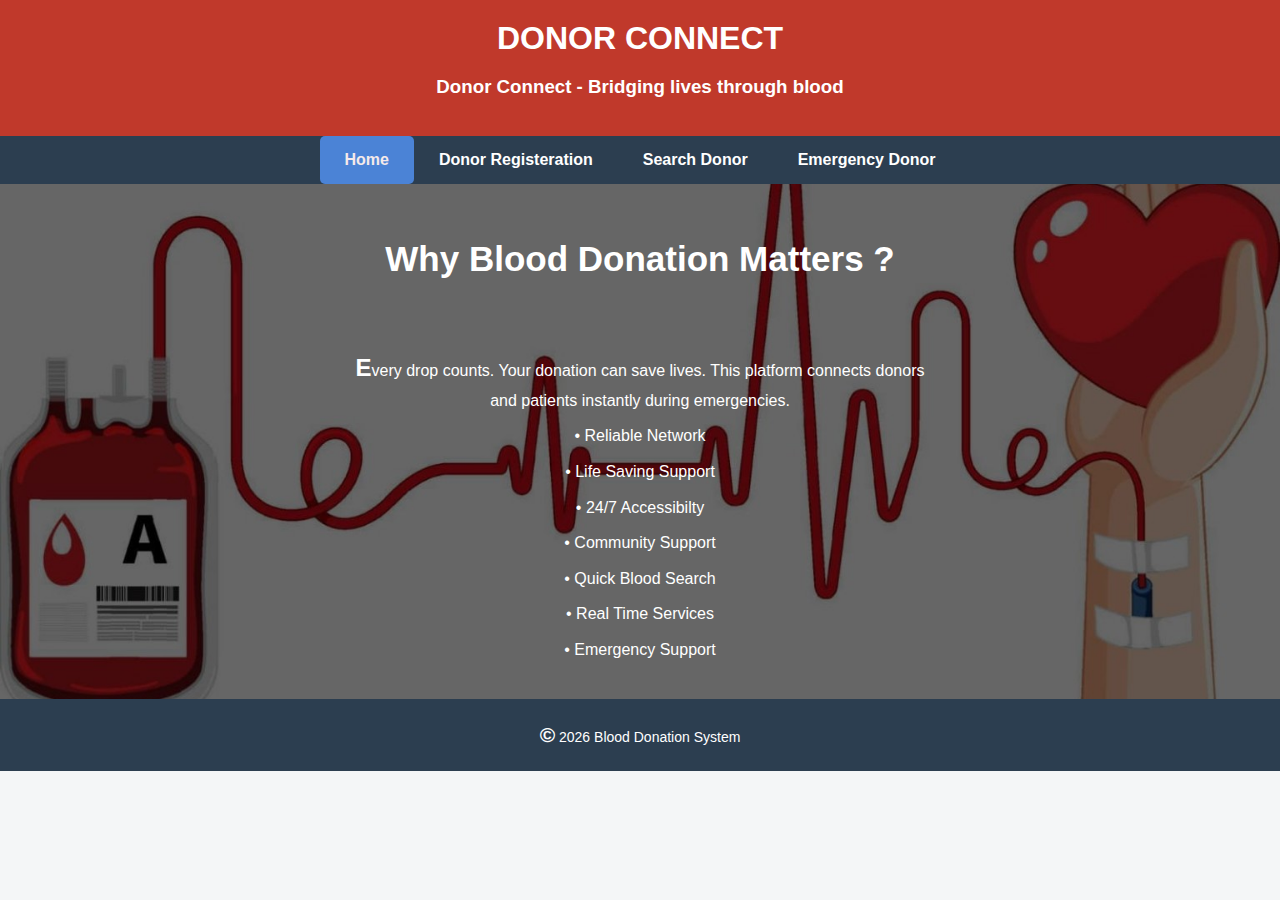
<file: index.html>
<!DOCTYPE html>
<html lang="en">
<head>
    <meta charset="UTF-8">
    <title>Blood Donation and Emergency</title>
    <meta name="viewport" content="width=device-width, initial-scale=1.0">
    <link rel="stylesheet" href="style.css">
</head>
<body>
<header>
    <h1>DONOR CONNECT</h1>
    <h3>Donor Connect - Bridging lives through blood</h3>
</header>
<nav>
    <a href="index.html"class="active">Home</a>
    <a href="register.html">Donor Registeration</a>
    <a href="search.html">Search Donor</a>
    <a href="emergency.html">Emergency Donor</a>
</nav>
<section class="display">
    <h2>Why Blood Donation Matters ?</h2>

    <p>
        Every drop counts. Your donation can save lives.
        This platform connects donors and patients instantly
        during emergencies.
    </p>
    <p> </p>

    

    <p>
        • Reliable Network 
    </p>
    <p>
        • Life Saving Support
    </p>
    <p>
        • 24/7 Accessibilty
    </p><p>
        • Community Support
    </p><p>
        • Quick Blood Search
    </p><p>
        • Real Time Services
    </p><p>
        • Emergency Support
    </p>
</section>



<!-- Footer -->
<footer>
    <p>© 2026 Blood Donation System</p>
</footer>

<!-- External JS -->
<script src="script.js"></script>

</body>
</html>
</file>
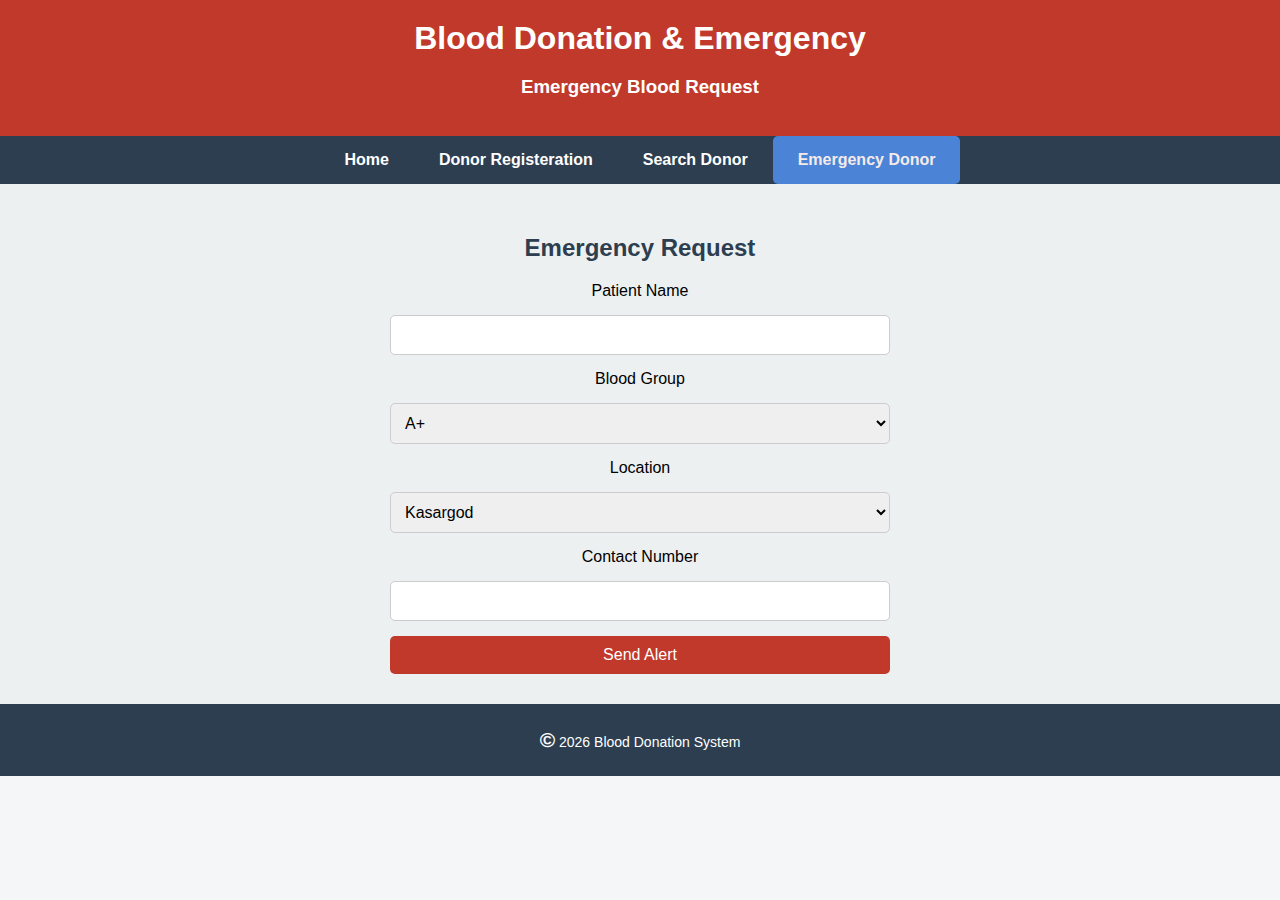
<file: emergency.html>
<!DOCTYPE html>
<html lang="en">
<head>
    <meta charset="UTF-8">
    <title>Emergency Request</title>
    <meta name="viewport" content="width=device-width, initial-scale=1.0">
    <link rel="stylesheet" href="style.css">
</head>

<body>

<header>
    <h1> Blood Donation & Emergency</h1>
    <h3>Emergency Blood Request</h3>
</header>

<nav>
    <a href="index.html">Home</a>
    <a href="register.html">Donor Registeration</a>
    <a href="search.html">Search Donor</a>
    <a href="emergency.html"class="active">Emergency Donor</a>
</nav>

<section class="form-section">
    <h2> Emergency Request</h2>

    <form id="emergencyForm">

        <label>Patient Name</label>
        <input type="text" required>

        <label>Blood Group</label>
        <select required>
            <option>A+</option>
            <option>A-</option>
            <option>B+</option>
            <option>B-</option>
            <option>O+</option>
            <option>O-</option>
            <option>AB+</option>
            <option>AB-</option>
        </select>

        <label>Location</label>
        <select required>
            <option>Kasargod</option>
            <option>Wayanad</option>
            <option>Kozhikode</option>
            <option>Malappuram</option>
            <option>Palakkad</option>
            <option>Kannur</option>
            <option>Thrissur</option>
            <option>Ernakulam</option>
            <option>Kottayam</option>
            <option>Pathanamthitta</option>
            <option>Alappuzha</option>
            <option>Kollam</option>
            <option>Idukki</option>
            <option>Thiruvananthapuram</option>
        </select>
        <label>Contact Number</label>
        <input type="tel" required>

        <button type="submit">Send Alert</button>

    </form>
</section>

<footer>
    <p>© 2026 Blood Donation System</p>
</footer>

<script src="script.js"></script>

</body>
</html>
</file>
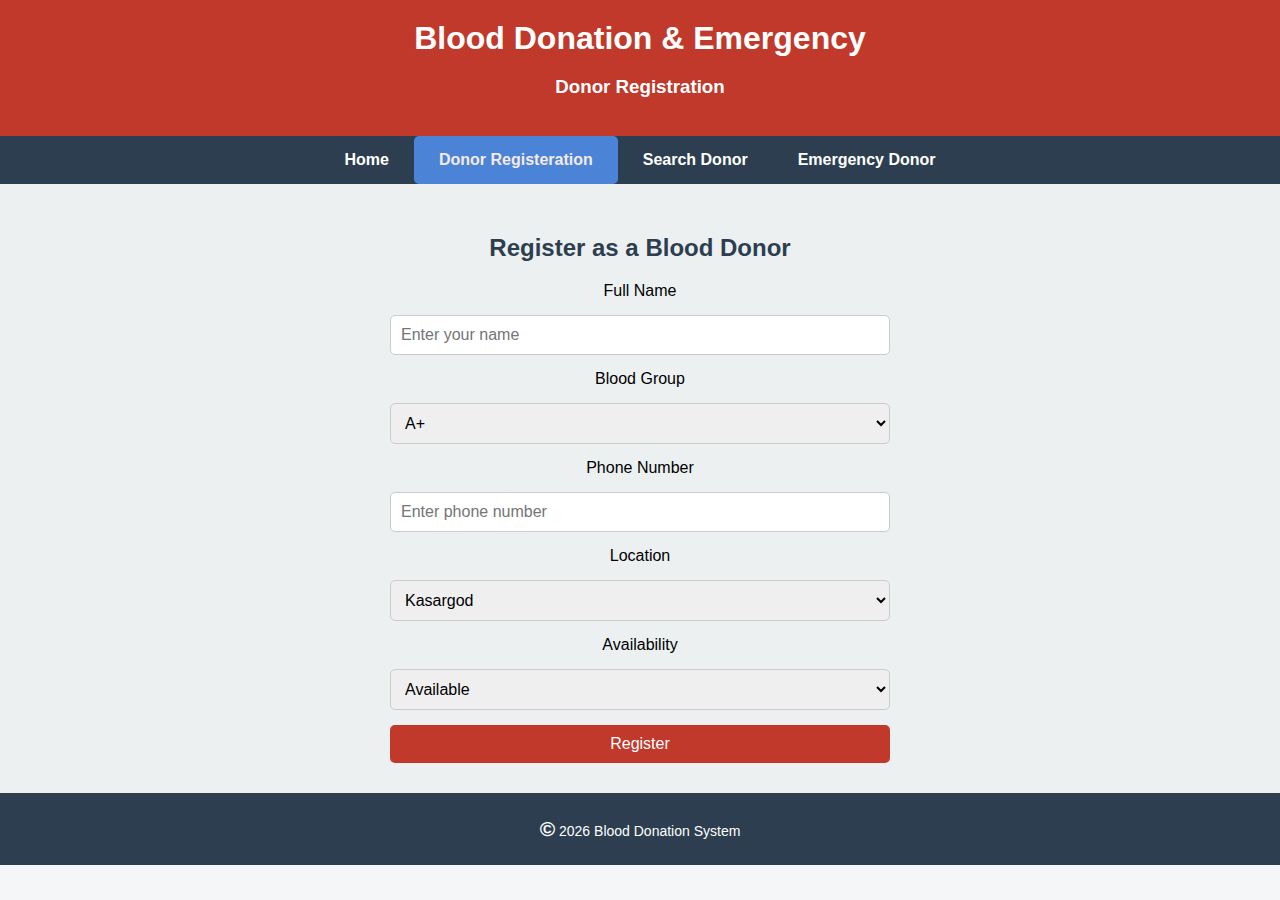
<file: register.html>
<!DOCTYPE html>
<html lang="en">
<head>
    <meta charset="UTF-8">
    <title>Register as Donor</title>
    <meta name="viewport" content="width=device-width, initial-scale=1.0">

    <!-- External CSS -->
    <link rel="stylesheet" href="style.css">
</head>

<body>

<!-- Header -->
<header>
    <h1> Blood Donation & Emergency</h1>
    <h3>Donor Registration</h3>
</header>

<!-- Navigation -->
<nav>
    <a href="index.html"> Home</a>
    <a href="register.html" class="active">Donor Registeration</a>
    <a href="search.html">Search Donor</a>
    <a href="emergency.html">Emergency Donor</a>
</nav>

<!-- Registration Form -->
<section class="form-section">
    <h2>Register as a Blood Donor</h2>

    <form id="registerForm">

        <label>Full Name</label>
        <input type="text" id="name" placeholder="Enter your name" required>

        <label>Blood Group</label>
        <select id="bloodGroup" required>
            <option>A+</option>
            <option>A-</option>
            <option>B+</option>
            <option>B-</option>
            <option>O+</option>
            <option>O-</option>
            <option>AB+</option>
            <option>AB-</option>
        </select>

        <label>Phone Number</label>
        <input type="tel" id="phone" placeholder="Enter phone number" required>

        <label>Location</label>
        <select id="location" required>
            <option>Kasargod</option>
            <option>Wayanad</option>
            <option>Kozhikode</option>
            <option>Malappuram</option>
            <option>Palakkad</option>
            <option>Kannur</option>
            <option>Thrissur</option>
            <option>Ernakulam</option>
            <option>Kottayam</option>
            <option>Pathanamthitta</option>
            <option>Alappuzha</option>
            <option>Kollam</option>
            <option>Idukki</option>
            <option>Thiruvananthapuram</option>
        </select>

        <label>Availability</label>
        <select id="availability">
            <option>Available</option>
            <option>Not Available</option>
        </select>

        <button type="submit">Register</button>

    </form>
</section>

<!-- Footer -->
<footer>
    <p>© 2026 Blood Donation System</p>
</footer>

<!-- External JS -->
<script src="script.js"></script>

</body>
</html>
</file>
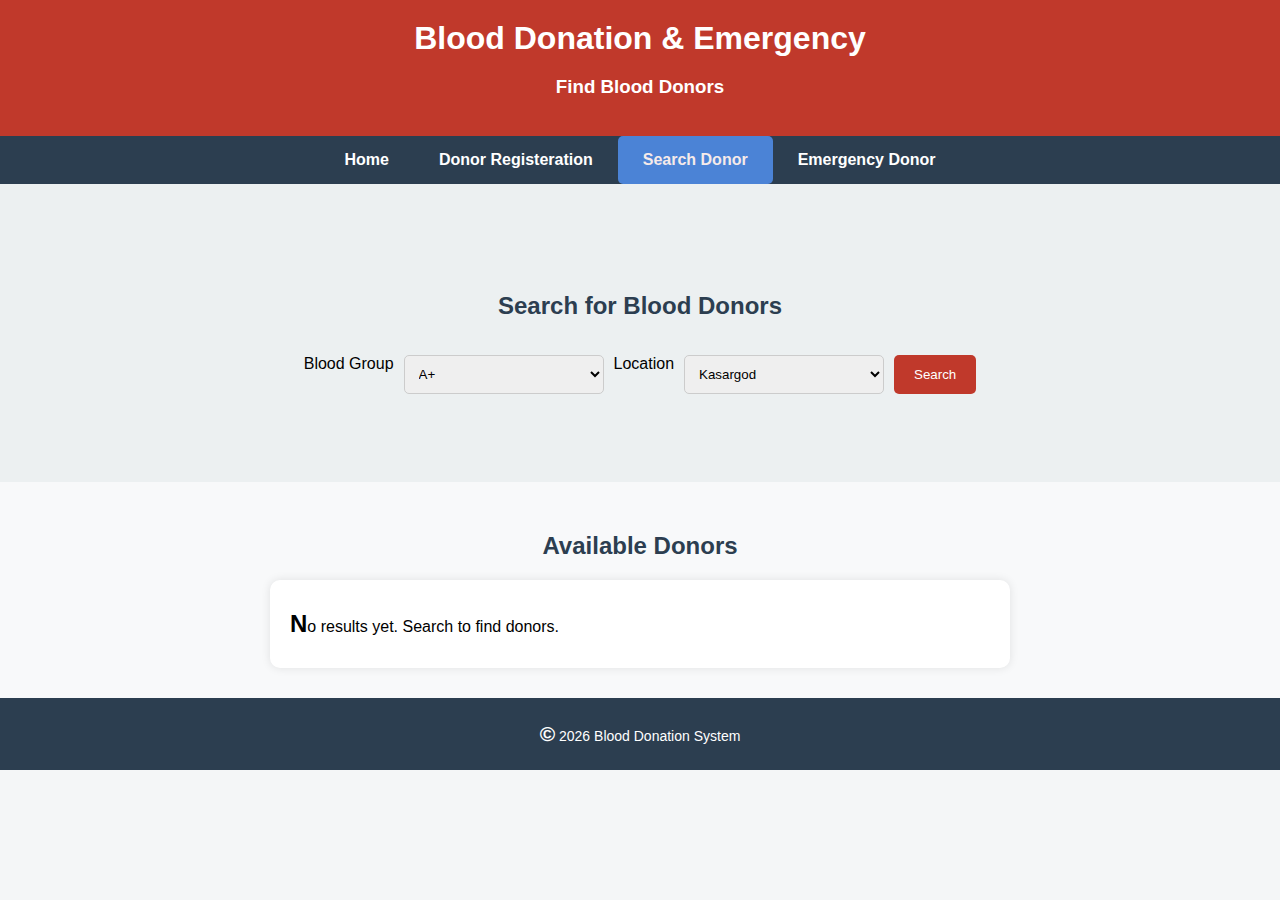
<file: search.html>
<!DOCTYPE html>
<html lang="en">
<head>
    <meta charset="UTF-8">
    <title>Search Donor</title>
    <meta name="viewport" content="width=device-width, initial-scale=1.0">

    <!-- External CSS -->
    <link rel="stylesheet" href="style.css">
</head>

<body>

<!-- Header -->
<header>
    <h1> Blood Donation & Emergency</h1>
    <h3>Find Blood Donors</h3>
</header>

<!-- Navigation -->
<nav>
    <a href="index.html">Home</a>
    <a href="register.html">Donor Registeration</a>
    <a href="search.html"class="active">Search Donor</a>
    <a href="emergency.html">Emergency Donor</a>
</nav>

<!-- Search Section -->
<section class="search-section">
    <h2>Search for Blood Donors</h2>

    <form id="searchForm">

        <label>Blood Group</label>
        <select id="bloodGroup" required>
            <option>A+</option>
            <option>A-</option>
            <option>B+</option>
            <option>B-</option>
            <option>O+</option>
            <option>O-</option>
            <option>AB+</option>
            <option>AB-</option>
        </select>

        <label>Location</label>

    
        <select id="location" required>
            <option>Kasargod</option>
            <option>Wayanad</option>
            <option>Kozhikode</option>
            <option>Malappuram</option>
            <option>Palakkad</option>
            <option>Kannur</option>
            <option>Thrissur</option>
            <option>Ernakulam</option>
            <option>Kottayam</option>
            <option>Pathanamthitta</option>
            <option>Alappuzha</option>
            <option>Kollam</option>
            <option>Idukki</option>
            <option>Thiruvananthapuram</option>
        <select>
        <button type="submit">Search</button>

    </form>
</section>

<!-- Results Section -->
<section class="results-section">
    <h2>Available Donors</h2>

    <div id="results">
        <!-- JS will display results here -->

        <p>No results yet. Search to find donors.</p>

        
    </div>
</section>

<!-- Footer -->
<footer>
    <p>© 2026 Blood Donation System</p>
</footer>

<!-- External JS -->
<script src="script.js"></script>

</body>
</html>
</file>
<file: style.css>
/* 🔹 GENERAL RESET */
html, body {
    height: 100%;
    margin: 0;
    font-family: 'Roboto', sans-serif;
    background-color: #f4f6f7;
}

body {
    display: flex;
    flex-direction: column;
}

/* 🔹 HEADER */
header {
    background: #c0392b;
    color: white;
    text-align: center;
    padding: 20px;
}

header h1 {
    margin: 0;
    font-size: 32px;
}

header p {
    margin-top: 5px;
    font-size: 14px;
}

/* 🔹 NAVIGATION */
nav {
    background: #2c3e50;
    display: flex;
    justify-content: center;
}

nav a {
    color: white;
    padding: 15px 25px;
    text-decoration: none;
    font-weight: bold;
}

nav a:hover {
    background: #77a8e7;
}
nav a.active {
    background-color: #4b83d6; /* blood-red background */
    color: #f5eaea !important;  /* force white text for visibility */
    font-weight: bold;
    font-size: 16px;
    border-radius: 5px;
}

/* 🔹 PARAGRAPH FIRST LETTER */
p::first-letter { 
    font-size: 1.5em;
    font-weight: bold;
}

/* 🔹 DISPLAY SECTION (INDEX PAGE) */
.display {
    text-align: center;
    padding: 26px 20px;
    background: white;
    background-image: url("imageblood.jpg");
    background-size: cover;
    background-position: center;
    background-repeat: no-repeat;
    position: relative;
}

.display * {
    position: relative;
    z-index: 1;
    color: white;
}

.display h2 {
    margin-bottom: 70px;
    font-size: 35px;
}

.display p {
    max-width: 600px;
    margin: 10px auto;
    font-size: 16px;
    line-height: 1.6;
}

.display img {
    width: 350px;
    max-width: 100%;
    margin: 20px 0;
    border-radius: 10px;
}

/* 🔹 SEARCH SECTION */
.search-section {
    background: #ecf0f1;
    padding: 88px;
    text-align: center;
    display: flex;
    flex-direction: column;
    gap: 15px;

}

.search-section h2 {
    color: #2c3e50;
    margin-bottom: 20px;
}

/* 🔹 SEARCH FORM */
#searchForm {
    display: flex;
    justify-content: center;
    flex-wrap: wrap;
    gap: 10px;
}

#searchForm select,
#searchForm input {
    padding: 10px;
    width: 200px;
    border: 1px solid #ccc;
    border-radius: 5px;
}

#searchForm button {
    padding: 10px 20px;
    background: #c0392b;
    color: white;
    border: none;
    border-radius: 5px;
    cursor: pointer;
}

#searchForm button:hover {
    background: #922b21;
}

/* 🔹 RESULTS SECTION (SEARCH PAGE) */
.results-section {
    background: #f8f9fa;
    padding: 30px;
    text-align: center;
}

.results-section h2 {
    color: #2c3e50;
    margin-bottom: 20px;
}

#results {
    max-width: 700px;
    margin: 0 auto;
    text-align: left;
    background: white;
    padding: 20px;
    border-radius: 10px;
    box-shadow: 0px 0px 10px rgba(0,0,0,0.1);
}

#results p {
    margin: 10px 0;
    font-size: 16px;
}

/* 🔹 FORM SECTION (Emergency & Register Page) */
.form-section {
    background: #ecf0f1;
    padding: 30px;
    text-align: center;
}

.form-section h2 {
    color: #2c3e50;
    margin-bottom: 20px;
}

#emergencyForm,
#registerForm {
    max-width: 500px;
    margin: 0 auto;
    display: flex;
    flex-direction: column;
    gap: 15px;
}

#emergencyForm input,
#emergencyForm select,
#emergencyForm button,
#registerForm input,
#registerForm select,
#registerForm button {
    padding: 10px;
    border-radius: 5px;
    border: 1px solid #ccc;
    font-size: 16px;
}

#emergencyForm button,
#registerForm button {
    background: #c0392b;
    color: white;
    border: none;
    cursor: pointer;
}

#emergencyForm button:hover,
#registerForm button:hover {
    background: #922b21;
}

/* 🔹 FOOTER */
footer {
    background: #2c3e50;
    color: white;
    text-align: center;
    padding: 10px;
    font-size: 14px;
}

/* 🔹 FLEX TO KEEP FOOTER AT BOTTOM */
main {
    flex: 1;  /* ensures footer stays at bottom */
}

/* 🔹 RESPONSIVE */
@media (max-width: 600px) {
    .display h2 {
        font-size: 28px;
        margin-bottom: 40px;
    }

    #searchForm select,
    #searchForm input {
        width: 100%;
    }

    #emergencyForm,
    #registerForm {
        width: 90%;
    }
}
</file>
